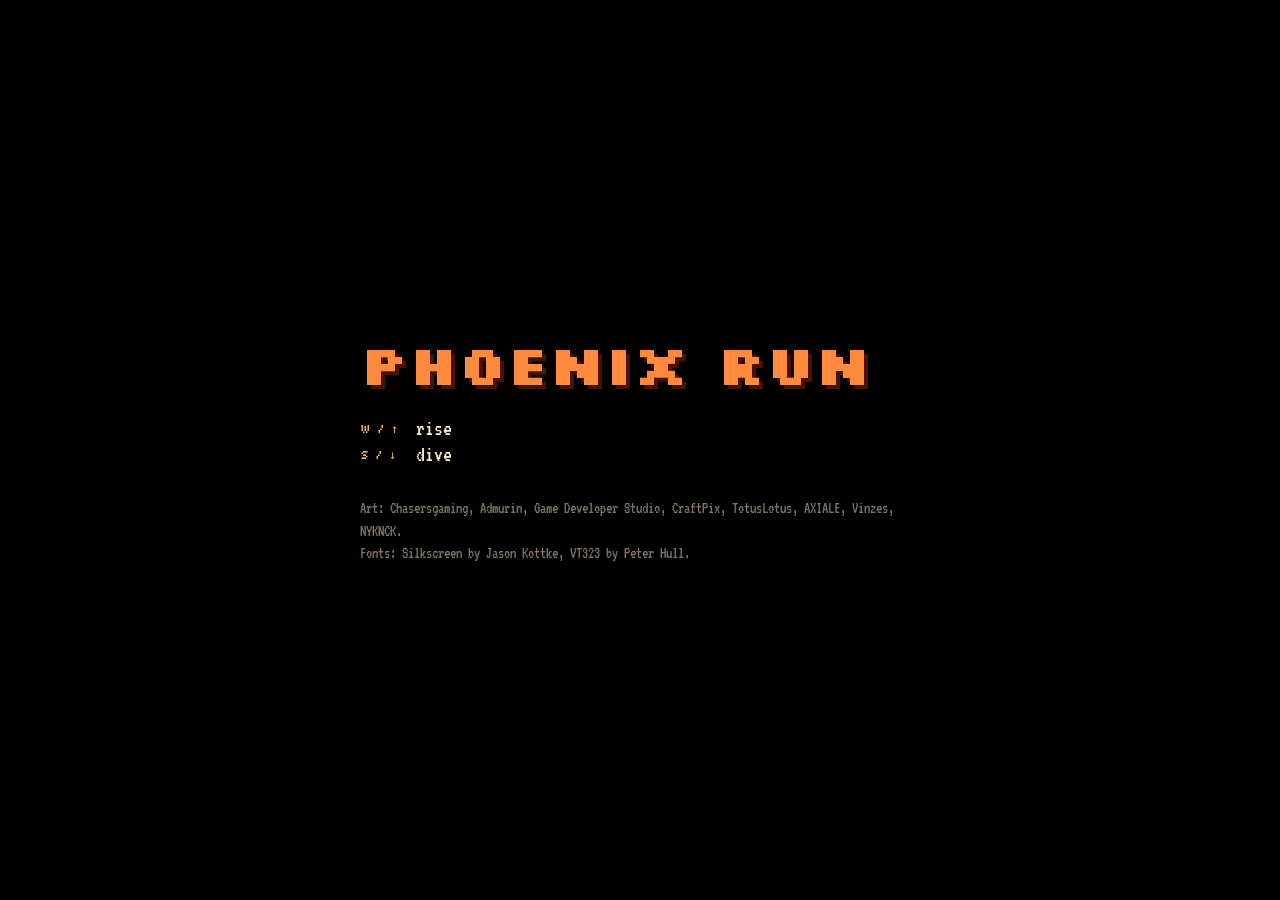
<file: index.html>
<!DOCTYPE html>
<html lang="en">
<head>
<meta charset="utf-8">
<meta name="viewport" content="width=device-width, initial-scale=1, user-scalable=no">
<title>Phoenix Run</title>
<link rel="preconnect" href="https://fonts.googleapis.com">
<link rel="preconnect" href="https://fonts.gstatic.com" crossorigin>
<link rel="stylesheet" href="https://fonts.googleapis.com/css2?family=Silkscreen:wght@400;700&family=VT323&display=swap">
<link rel="stylesheet" href="style.css?v=51">
</head>
<body>
<div id="wrap">
  <canvas id="game" width="1280" height="720"></canvas>

  <div id="hud" hidden>
    <div class="hud-left">
      <div class="stat"><span class="label">SCORE</span><b id="hud-score">0</b></div>
      <div class="stat small"><span class="label">COINS</span><b id="hud-embers">0</b></div>
      <div id="hud-lives"><span class="heart"></span><span class="heart"></span><span class="heart"></span><span class="heart"></span><span class="heart"></span></div>
    </div>
    <div class="hud-center">
      <div id="timer-bar"><div id="timer-fill"></div></div>
      <div id="hud-time">90</div>
    </div>
    <div class="hud-right">
      <div class="stat"><span class="label">REBIRTHS</span><b id="hud-rebirths">0</b></div>
    </div>
  </div>

  <div id="title" class="screen">
    <div class="panel">
      <div class="logo">PHOENIX RUN</div>
      <table class="keys">
        <tr><td>W / ↑</td><td>rise</td></tr>
        <tr><td>S / ↓</td><td>dive</td></tr>
      </table>
      <div class="credit">Art: Chasersgaming, Admurin, Game Developer Studio, CraftPix, TotusLotus, AXIALE, Vinzes, NYKNCK.<br>Fonts: Silkscreen by Jason Kottke, VT323 by Peter Hull.</div>
    </div>
  </div>

  <div id="results" class="screen" hidden>
    <div class="panel">
      <div id="res-heading" class="logo small">TIME'S UP</div>
      <div class="final"><span id="res-score">0</span><span id="res-best" class="best"></span></div>
      <table class="stats">
        <tr><td>Coins</td><td id="res-embers">0</td></tr>
        <tr><td>Best streak</td><td id="res-streak">0</td></tr>
      </table>
      <button id="again-btn" class="go">PLAY AGAIN</button>
    </div>
  </div>

  <div id="paused" class="screen" hidden>
    <div class="logo small">PAUSED</div>
    <div class="muted">Press P to resume</div>
  </div>
</div>
<script src="game.js?v=51"></script>
</body>
</html>
</file>
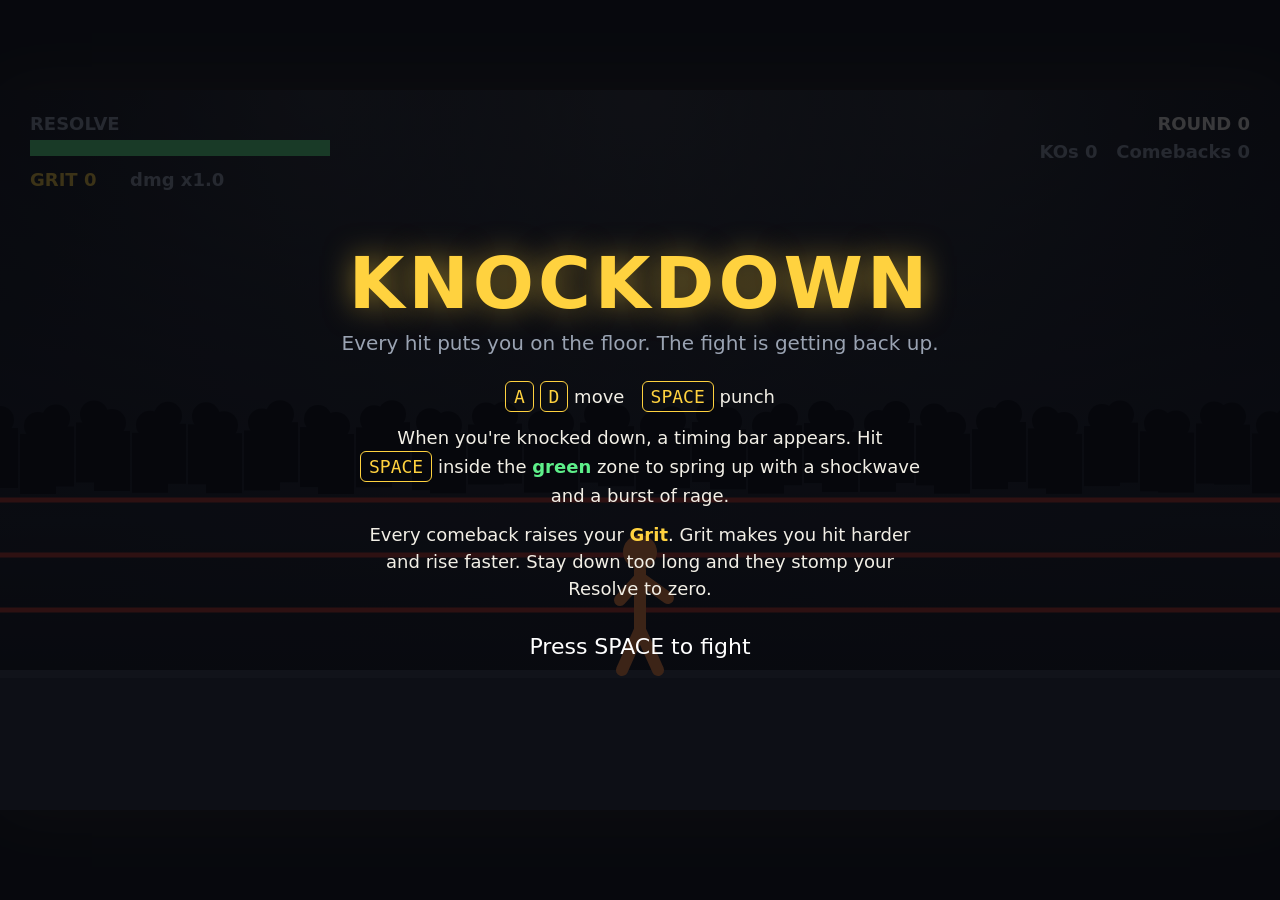
<file: knockdown.html>
<!DOCTYPE html>
<html lang="en">
<head>
<meta charset="utf-8">
<meta name="viewport" content="width=device-width, initial-scale=1">
<title>Knockdown</title>
<style>
  html, body { margin: 0; height: 100%; background: #0d0f14; color: #f2efe6; font-family: system-ui, -apple-system, Segoe UI, sans-serif; overflow: hidden; }
  #wrap { position: relative; width: 100vw; height: 100vh; display: flex; align-items: center; justify-content: center; }
  canvas { background: #0d0f14; max-width: 100%; max-height: 100%; aspect-ratio: 16 / 9; box-shadow: 0 0 60px rgba(255,200,60,0.15); }
  #overlay { position: absolute; inset: 0; display: flex; flex-direction: column; align-items: center; justify-content: center; text-align: center; background: rgba(6,7,12,0.78); }
  #overlay h1 { font-size: 72px; margin: 0 0 6px; color: #ffd23f; letter-spacing: 4px; text-shadow: 0 0 30px rgba(255,210,63,0.5); }
  #overlay h2 { font-size: 20px; margin: 0 0 20px; color: #9aa3b2; font-weight: 500; }
  #overlay p { max-width: 560px; line-height: 1.5; font-size: 18px; margin: 6px 0; }
  .key { display: inline-block; border: 1px solid #ffd23f; border-radius: 6px; padding: 1px 8px; font-family: ui-monospace, monospace; color: #ffd23f; }
  .go { margin-top: 26px; font-size: 22px; color: #fff; animation: pulse 1.2s infinite; }
  @keyframes pulse { 50% { opacity: 0.45; } }
  #stats { margin: 10px 0 0; font-size: 18px; color: #ffd23f; }
  [hidden] { display: none !important; }
</style>
</head>
<body>
<div id="wrap">
  <canvas id="game" width="1280" height="720"></canvas>
  <div id="overlay">
    <h1>KNOCKDOWN</h1>
    <h2>Every hit puts you on the floor. The fight is getting back up.</h2>
    <p><span class="key">A</span> <span class="key">D</span> move &nbsp; <span class="key">SPACE</span> punch</p>
    <p>When you're knocked down, a timing bar appears. Hit <span class="key">SPACE</span> inside the <b style="color:#5ef08a">green</b> zone to spring up with a shockwave and a burst of rage.</p>
    <p>Every comeback raises your <b style="color:#ffd23f">Grit</b>. Grit makes you hit harder and rise faster. Stay down too long and they stomp your Resolve to zero.</p>
    <div id="stats" hidden></div>
    <div class="go">Press SPACE to fight</div>
  </div>
</div>

<script>
(() => {
  const canvas = document.getElementById('game');
  const ctx = canvas.getContext('2d');
  const W = canvas.width, H = canvas.height;
  const FLOOR = 580;
  const overlay = document.getElementById('overlay');
  const statsEl = document.getElementById('stats');

  const keys = {};
  let spacePressed = false;
  addEventListener('keydown', e => {
    if (e.code === 'Space') { e.preventDefault(); if (!keys.Space) spacePressed = true; }
    keys[e.code] = true;
    if (!S.running && (e.code === 'Space' || e.code === 'KeyR')) start();
  });
  addEventListener('keyup', e => keys[e.code] = false);

  let S = { running: false };
  window.__kd = () => S; // debug hook
  function start() {
    S = {
      running: true, t: 0, wave: 0, waveTimer: 0.5, banner: 0, bannerText: '',
      kills: 0, comebacks: 0, grit: 0, maxGrit: 0,
      p: { x: W / 2, dir: 1, state: 'idle', st: 0, resolve: 100, rage: 0, inv: 0, atkCd: 0, hitFx: 0,
           getup: { pos: 0, vel: 1.6, zone: 0.2, zoneAt: 0.62, stomp: 0 } },
      enemies: [], particles: [], shake: 0, slow: 0, flash: 0, msgs: [],
    };
    overlay.hidden = true;
  }

  // ---------- helpers ----------
  const P = () => S.p;
  const dmgMult = () => 1 + S.grit * 0.2;
  const spd = () => 320 * (1 + S.grit * 0.03);
  function msg(text, x, y, color = '#fff', size = 28) { S.msgs.push({ text, x, y, color, size, life: 1, vy: -60 }); }
  function burst(x, y, n, speed, colors, life = 0.7) {
    for (let i = 0; i < n; i++) {
      const a = Math.random() * Math.PI * 2, v = Math.random() * speed;
      S.particles.push({ x, y, vx: Math.cos(a) * v, vy: Math.sin(a) * v - 80, life, max: life, r: 3 + Math.random() * 4, c: colors[Math.floor(Math.random() * colors.length)] });
    }
  }
  const GOLD = ['#ffd23f', '#ffb000', '#fff2a8'], RED = ['#ff4d4d', '#ff8080', '#c0392b'], DUST = ['#7b7f8a', '#a8adb8', '#5a5e68'];

  // ---------- waves ----------
  function spawnWave() {
    S.wave++;
    S.bannerText = 'ROUND ' + S.wave; S.banner = 1.6;
    const n = 2 + Math.floor(S.wave * 1.2);
    for (let i = 0; i < n; i++) {
      const side = Math.random() < 0.5 ? -1 : 1;
      const heavy = S.wave >= 3 && Math.random() < 0.25;
      S.enemies.push({
        x: W / 2 + side * (520 + Math.random() * 300 + i * 40), dir: -side,
        hp: (heavy ? 5 : 2) + Math.floor(S.wave / 2), maxHp: 0, heavy,
        state: 'walk', st: 0, stun: 0, kb: 0, speed: (heavy ? 95 : 130) + S.wave * 8 + Math.random() * 30,
        windup: heavy ? 0.75 : 0.5, hitFx: 0,
      });
      const e = S.enemies[S.enemies.length - 1]; e.maxHp = e.hp;
    }
  }

  // ---------- update ----------
  function update(dt) {
    const p = P();
    S.t += dt;
    if (S.slow > 0) { S.slow -= dt; dt *= 0.35; }
    S.shake = Math.max(0, S.shake - dt * 40);
    S.flash = Math.max(0, S.flash - dt * 2.5);
    S.banner = Math.max(0, S.banner - dt);

    if (S.enemies.length === 0) { S.waveTimer -= dt; if (S.waveTimer <= 0) { spawnWave(); S.waveTimer = 1.8; } }

    p.atkCd = Math.max(0, p.atkCd - dt);
    p.rage = Math.max(0, p.rage - dt);
    p.inv = Math.max(0, p.inv - dt);
    p.hitFx = Math.max(0, p.hitFx - dt);
    p.st += dt;

    if (p.state === 'idle' || p.state === 'attack') {
      p.resolve = Math.min(100, p.resolve + 5 * dt);
      const left = keys.KeyA || keys.ArrowLeft, right = keys.KeyD || keys.ArrowRight;
      if (p.state === 'idle') {
        if (left) { p.x -= spd() * dt; p.dir = -1; }
        if (right) { p.x += spd() * dt; p.dir = 1; }
      }
      p.x = Math.max(50, Math.min(W - 50, p.x));
      if (spacePressed && p.atkCd <= 0 && p.state === 'idle') {
        p.state = 'attack'; p.st = 0; p.atkCd = p.rage > 0 ? 0.22 : 0.38;
      }
      if (p.state === 'attack') {
        if (p.st > 0.05 && p.st < 0.14 && !p.hitDone) {
          p.hitDone = true;
          const reach = 95 + S.grit * 4;
          let hitAny = false;
          for (const e of S.enemies) {
            const dx = e.x - p.x;
            if (Math.sign(dx) === p.dir && Math.abs(dx) < reach) {
              const d = (p.rage > 0 ? 3 : 1) * dmgMult();
              e.hp -= d; e.kb = p.dir * (p.rage > 0 ? 700 : 420); e.stun = Math.max(e.stun, 0.35); e.state = 'walk'; e.hitFx = 0.2;
              burst(e.x, FLOOR - 90, 10, 220, p.rage > 0 ? GOLD : DUST, 0.45);
              hitAny = true;
            }
          }
          if (hitAny) S.shake = Math.max(S.shake, p.rage > 0 ? 8 : 4);
        }
        if (p.st > 0.22) { p.state = 'idle'; p.hitDone = false; }
      }
    } else if (p.state === 'down') {
      const g = p.getup;
      g.pos += g.vel * dt;
      if (g.pos > 1) { g.pos = 1; g.vel = -Math.abs(g.vel); }
      if (g.pos < 0) { g.pos = 0; g.vel = Math.abs(g.vel); }
      if (spacePressed) {
        const inZone = g.pos >= g.zoneAt - g.zone / 2 && g.pos <= g.zoneAt + g.zone / 2;
        comeback(inZone);
      }
      // stomps drain resolve
      g.stomp -= dt;
      if (g.stomp <= 0) {
        g.stomp = 0.9;
        const near = Math.min(2, S.enemies.filter(e => Math.abs(e.x - p.x) < 110).length);
        if (near) {
          p.resolve -= 6 * near;
          S.shake = Math.max(S.shake, 5); p.hitFx = 0.2;
          burst(p.x, FLOOR - 10, 8, 150, DUST, 0.4);
          msg('-' + 6 * near, p.x, FLOOR - 80, '#ff6b6b', 24);
          if (p.resolve <= 0) return gameOver();
        }
      }
    } else if (p.state === 'rising') {
      if (p.st > p.riseTime) { p.state = 'idle'; p.st = 0; }
    }

    // enemies
    for (const e of S.enemies) {
      e.st += dt; e.hitFx = Math.max(0, e.hitFx - dt);
      if (e.kb) { e.x += e.kb * dt; e.kb *= Math.pow(0.02, dt); if (Math.abs(e.kb) < 10) e.kb = 0; }
      e.x = Math.max(40, Math.min(W - 40, e.x));
      if (e.stun > 0) { e.stun -= dt; continue; }
      const dx = p.x - e.x, dist = Math.abs(dx);
      e.dir = Math.sign(dx) || 1;
      if (e.state === 'walk') {
        if (p.state === 'down') {
          // crowd the downed player to stomp
          if (dist > 70) e.x += e.dir * e.speed * dt;
        } else if (dist > 80) e.x += e.dir * e.speed * dt;
        else { e.state = 'windup'; e.st = 0; }
      } else if (e.state === 'windup') {
        if (e.st > e.windup) {
          e.state = 'strike'; e.st = 0;
          if (dist < 105 && (p.state === 'idle' || p.state === 'attack') && p.inv <= 0) knockdown(e);
        }
      } else if (e.state === 'strike') {
        if (e.st > 0.35) { e.state = 'walk'; e.st = 0; }
      }
      // spacing between enemies
      for (const o of S.enemies) if (o !== e && Math.abs(o.x - e.x) < 46) e.x -= Math.sign(o.x - e.x || 1) * 60 * dt;
    }
    for (let i = S.enemies.length - 1; i >= 0; i--) {
      const e = S.enemies[i];
      if (e.hp <= 0) {
        S.enemies.splice(i, 1); S.kills++;
        burst(e.x, FLOOR - 80, 24, 320, e.heavy ? RED : DUST, 0.8);
        msg('KO', e.x, FLOOR - 160, '#ffd23f', 30);
      }
    }

    for (const q of S.particles) { q.life -= dt; q.x += q.vx * dt; q.y += q.vy * dt; q.vy += 500 * dt; if (q.y > FLOOR) { q.y = FLOOR; q.vy *= -0.4; } }
    S.particles = S.particles.filter(q => q.life > 0);
    for (const m of S.msgs) { m.life -= dt; m.y += m.vy * dt; }
    S.msgs = S.msgs.filter(m => m.life > 0);
    spacePressed = false;
  }

  function knockdown(e) {
    const p = P();
    p.state = 'down'; p.st = 0; p.hitDone = false;
    p.dir = -e.dir;
    S.shake = 16; S.slow = 0.25; S.flash = 1; p.hitFx = 0.4;
    burst(p.x, FLOOR - 70, 26, 300, RED, 0.7);
    msg('KNOCKED DOWN', p.x, FLOOR - 200, '#ff4d4d', 36);
    const g = p.getup;
    g.pos = 0; g.vel = 1.4 + S.comebacks * 0.18;          // marker speeds up each time
    g.zone = Math.max(0.1, 0.22 - S.comebacks * 0.01 + S.grit * 0.004);
    g.zoneAt = 0.4 + Math.random() * 0.45;
    g.stomp = 1.3;
  }

  function comeback(perfect) {
    const p = P();
    S.comebacks++;
    S.grit += perfect ? 1 : 0.5;
    S.maxGrit = Math.max(S.maxGrit, S.grit);
    p.state = 'rising'; p.st = 0;
    p.riseTime = Math.max(0.12, (perfect ? 0.25 : 0.7) - S.grit * 0.02);
    p.inv = perfect ? 1.4 : 0.6;
    if (perfect) {
      p.rage = 3.5; S.shake = 14; S.flash = 0.9; S.slow = 0.2;
      burst(p.x, FLOOR - 60, 60, 520, GOLD, 0.9);
      msg('PERFECT RISE', p.x, FLOOR - 230, '#5ef08a', 40);
      for (const e of S.enemies) {
        const d = e.x - p.x;
        if (Math.abs(d) < 260) { e.kb = Math.sign(d || 1) * (650 - Math.abs(d)); e.stun = 1.2; e.hp -= 1 * dmgMult() * 0.5; e.state = 'walk'; e.hitFx = 0.3; }
      }
    } else {
      burst(p.x, FLOOR - 40, 14, 200, DUST, 0.5);
      msg('BACK UP', p.x, FLOOR - 200, '#ffd23f', 30);
    }
    msg('GRIT +' + (perfect ? 1 : 0.5), p.x, FLOOR - 270, '#ffd23f', 22);
  }

  function gameOver() {
    S.running = false;
    overlay.querySelector('h1').textContent = 'DOWN FOR THE COUNT';
    overlay.querySelector('h2').textContent = 'You stayed down. Press SPACE to fight again.';
    statsEl.hidden = false;
    statsEl.innerHTML = `Round ${S.wave} · ${S.kills} KOs · ${S.comebacks} comebacks · Grit ${S.maxGrit}`;
    overlay.hidden = false;
  }

  // ---------- draw ----------
  function fighter(x, dir, color, pose, opts = {}) {
    const { hit = 0, flash = false, scale = 1 } = opts;
    ctx.save(); ctx.translate(x, FLOOR); ctx.scale(dir * scale, scale);
    if (flash) ctx.filter = 'brightness(1.8)';
    const body = hit > 0 && Math.floor(hit * 30) % 2 === 0 ? '#ffffff' : color;
    ctx.lineCap = 'round'; ctx.lineWidth = 12; ctx.strokeStyle = body; ctx.fillStyle = body;
    if (pose === 'down') {
      ctx.lineWidth = 14;
      ctx.beginPath(); ctx.moveTo(-50, -12); ctx.lineTo(20, -12); ctx.stroke();           // torso
      ctx.beginPath(); ctx.arc(38, -14, 16, 0, 6.28); ctx.fill();                          // head
      ctx.beginPath(); ctx.moveTo(-50, -12); ctx.lineTo(-80, -6); ctx.stroke();            // legs
      ctx.beginPath(); ctx.moveTo(-50, -12); ctx.lineTo(-78, -22); ctx.stroke();
      ctx.beginPath(); ctx.moveTo(0, -12); ctx.lineTo(10, -34); ctx.stroke();              // arm
      ctx.restore(); return;
    }
    const crouch = pose === 'rising' ? 20 : 0;
    const legSpread = pose === 'windup' ? 26 : 18;
    ctx.beginPath(); ctx.moveTo(0, -70 + crouch); ctx.lineTo(0, -40 + crouch); ctx.stroke();                 // torso short, hips
    ctx.beginPath(); ctx.moveTo(0, -40 + crouch); ctx.lineTo(-legSpread, 0); ctx.stroke();                   // legs
    ctx.beginPath(); ctx.moveTo(0, -40 + crouch); ctx.lineTo(legSpread, 0); ctx.stroke();
    ctx.beginPath(); ctx.moveTo(0, -100 + crouch); ctx.lineTo(0, -70 + crouch); ctx.stroke();                // chest
    ctx.beginPath(); ctx.arc(0, -118 + crouch, 17, 0, 6.28); ctx.fill();                                     // head
    // arms
    if (pose === 'attack') {
      ctx.beginPath(); ctx.moveTo(0, -92); ctx.lineTo(70, -96); ctx.stroke();
      ctx.beginPath(); ctx.moveTo(0, -92); ctx.lineTo(-18, -70); ctx.stroke();
      ctx.beginPath(); ctx.arc(76, -96, 10, 0, 6.28); ctx.fill();
    } else if (pose === 'windup') {
      ctx.beginPath(); ctx.moveTo(0, -92); ctx.lineTo(-40, -110); ctx.stroke();
      ctx.beginPath(); ctx.moveTo(0, -92); ctx.lineTo(28, -80); ctx.stroke();
    } else if (pose === 'strike') {
      ctx.beginPath(); ctx.moveTo(0, -92); ctx.lineTo(78, -88); ctx.stroke();
      ctx.beginPath(); ctx.moveTo(0, -92); ctx.lineTo(-14, -66); ctx.stroke();
    } else {
      ctx.beginPath(); ctx.moveTo(0, -92 + crouch); ctx.lineTo(28, -72 + crouch); ctx.stroke();
      ctx.beginPath(); ctx.moveTo(0, -92 + crouch); ctx.lineTo(-20, -70 + crouch); ctx.stroke();
    }
    ctx.restore();
  }

  function draw() {
    const p = P();
    ctx.save();
    if (S.shake > 0) ctx.translate((Math.random() - 0.5) * S.shake, (Math.random() - 0.5) * S.shake);

    // backdrop: ring lights + crowd silhouette
    const bg = ctx.createLinearGradient(0, 0, 0, H);
    bg.addColorStop(0, '#0d0f14'); bg.addColorStop(0.6, '#1a1d26'); bg.addColorStop(1, '#0d0f14');
    ctx.fillStyle = bg; ctx.fillRect(-30, -30, W + 60, H + 60);
    for (let i = 0; i < 3; i++) {
      const lx = W * (0.25 + i * 0.25);
      const g = ctx.createRadialGradient(lx, 0, 10, lx, 0, 700);
      g.addColorStop(0, p.rage > 0 ? 'rgba(255,210,63,0.22)' : 'rgba(255,255,255,0.10)'); g.addColorStop(1, 'rgba(0,0,0,0)');
      ctx.fillStyle = g; ctx.fillRect(-30, -30, W + 60, H + 60);
    }
    ctx.fillStyle = '#090a0e';
    for (let i = 0; i < 48; i++) { const cx = i * 28 + ((i % 2) * 10), cy = 330 + Math.sin(i * 1.7 + S.t * 3) * 6; ctx.beginPath(); ctx.arc(cx, cy, 14, 0, 6.28); ctx.fill(); ctx.fillRect(cx - 18, cy + 8, 36, 60); }
    // ring floor and ropes
    ctx.fillStyle = '#2b2f3a'; ctx.fillRect(-30, FLOOR, W + 60, H - FLOOR + 30);
    ctx.fillStyle = '#3a3f4d'; ctx.fillRect(-30, FLOOR, W + 60, 8);
    ctx.strokeStyle = '#c0392b'; ctx.lineWidth = 5;
    for (let r = 0; r < 3; r++) { const y = FLOOR - 60 - r * 55; ctx.beginPath(); ctx.moveTo(-30, y); ctx.lineTo(W + 30, y); ctx.stroke(); }

    // particles
    for (const q of S.particles) { ctx.globalAlpha = q.life / q.max; ctx.fillStyle = q.c; ctx.beginPath(); ctx.arc(q.x, q.y, q.r, 0, 6.28); ctx.fill(); }
    ctx.globalAlpha = 1;

    // enemies
    for (const e of S.enemies) {
      const col = e.heavy ? '#8e44ad' : '#5d6d7e';
      fighter(e.x, e.dir, col, e.state === 'windup' ? 'windup' : e.state === 'strike' ? 'strike' : 'idle', { hit: e.hitFx, scale: e.heavy ? 1.25 : 1 });
      if (e.state === 'windup') { ctx.fillStyle = '#ff4d4d'; ctx.font = 'bold 26px system-ui'; ctx.textAlign = 'center'; ctx.fillText('!', e.x, FLOOR - 160 * (e.heavy ? 1.25 : 1)); }
      ctx.fillStyle = '#000'; ctx.fillRect(e.x - 24, FLOOR - 150 * (e.heavy ? 1.25 : 1) - 8, 48, 6);
      ctx.fillStyle = e.heavy ? '#c39bd3' : '#aab7c4'; ctx.fillRect(e.x - 24, FLOOR - 150 * (e.heavy ? 1.25 : 1) - 8, 48 * Math.max(0, e.hp / e.maxHp), 6);
    }

    // player
    const pcol = p.rage > 0 ? '#ffd23f' : '#ff8c42';
    if (p.rage > 0) { const g = ctx.createRadialGradient(p.x, FLOOR - 70, 10, p.x, FLOOR - 70, 160); g.addColorStop(0, 'rgba(255,210,63,0.35)'); g.addColorStop(1, 'rgba(255,210,63,0)'); ctx.fillStyle = g; ctx.fillRect(p.x - 160, FLOOR - 230, 320, 240); }
    const visible = p.inv <= 0 || Math.floor(S.t * 20) % 2 === 0;
    if (visible) fighter(p.x, p.dir, pcol, p.state === 'down' ? 'down' : p.state === 'rising' ? 'rising' : p.state === 'attack' ? 'attack' : 'idle', { hit: p.hitFx });

    // get-up bar
    if (p.state === 'down') {
      const g = p.getup, bw = 420, bh = 26, bx = W / 2 - bw / 2, by = 150;
      ctx.fillStyle = 'rgba(0,0,0,0.6)'; ctx.fillRect(bx - 14, by - 50, bw + 28, bh + 72);
      ctx.fillStyle = '#fff'; ctx.font = 'bold 24px system-ui'; ctx.textAlign = 'center'; ctx.fillText('GET UP!  press SPACE in the green', W / 2, by - 18);
      ctx.fillStyle = '#3a3f4d'; ctx.fillRect(bx, by, bw, bh);
      ctx.fillStyle = '#5ef08a'; ctx.fillRect(bx + (g.zoneAt - g.zone / 2) * bw, by, g.zone * bw, bh);
      ctx.fillStyle = '#fff'; ctx.fillRect(bx + g.pos * bw - 4, by - 6, 8, bh + 12);
    }

    // messages
    for (const m of S.msgs) { ctx.globalAlpha = Math.min(1, m.life * 2); ctx.fillStyle = m.color; ctx.font = `bold ${m.size}px system-ui`; ctx.textAlign = 'center'; ctx.fillText(m.text, m.x, m.y); }
    ctx.globalAlpha = 1;

    // HUD
    ctx.textAlign = 'left'; ctx.font = 'bold 18px system-ui';
    ctx.fillStyle = '#9aa3b2'; ctx.fillText('RESOLVE', 30, 40);
    ctx.fillStyle = '#1f232c'; ctx.fillRect(30, 50, 300, 16);
    ctx.fillStyle = p.resolve > 35 ? '#5ef08a' : '#ff4d4d'; ctx.fillRect(30, 50, 300 * Math.max(0, p.resolve) / 100, 16);
    ctx.fillStyle = '#ffd23f'; ctx.fillText('GRIT ' + S.grit, 30, 96);
    ctx.fillStyle = '#9aa3b2'; ctx.fillText('dmg x' + dmgMult().toFixed(1), 130, 96);
    ctx.textAlign = 'right';
    ctx.fillStyle = '#f2efe6'; ctx.fillText('ROUND ' + S.wave, W - 30, 40);
    ctx.fillStyle = '#9aa3b2'; ctx.fillText('KOs ' + S.kills + '   Comebacks ' + S.comebacks, W - 30, 68);
    if (p.rage > 0) { ctx.fillStyle = '#ffd23f'; ctx.font = 'bold 22px system-ui'; ctx.textAlign = 'center'; ctx.fillText('RAGE ' + p.rage.toFixed(1), W / 2, 50); }

    if (S.banner > 0) { ctx.globalAlpha = Math.min(1, S.banner); ctx.fillStyle = '#ffd23f'; ctx.font = 'bold 72px system-ui'; ctx.textAlign = 'center'; ctx.fillText(S.bannerText, W / 2, 300); ctx.globalAlpha = 1; }
    if (S.flash > 0) { ctx.fillStyle = `rgba(255,255,255,${S.flash * 0.25})`; ctx.fillRect(-30, -30, W + 60, H + 60); }
    ctx.restore();
  }

  let last = performance.now();
  function frame(now) {
    const dt = Math.min(0.033, (now - last) / 1000); last = now;
    if (S.running) { update(dt); draw(); }
    requestAnimationFrame(frame);
  }
  start(); S.running = false; draw(); overlay.hidden = false;
  requestAnimationFrame(frame);
})();
</script>
</body>
</html>
</file>
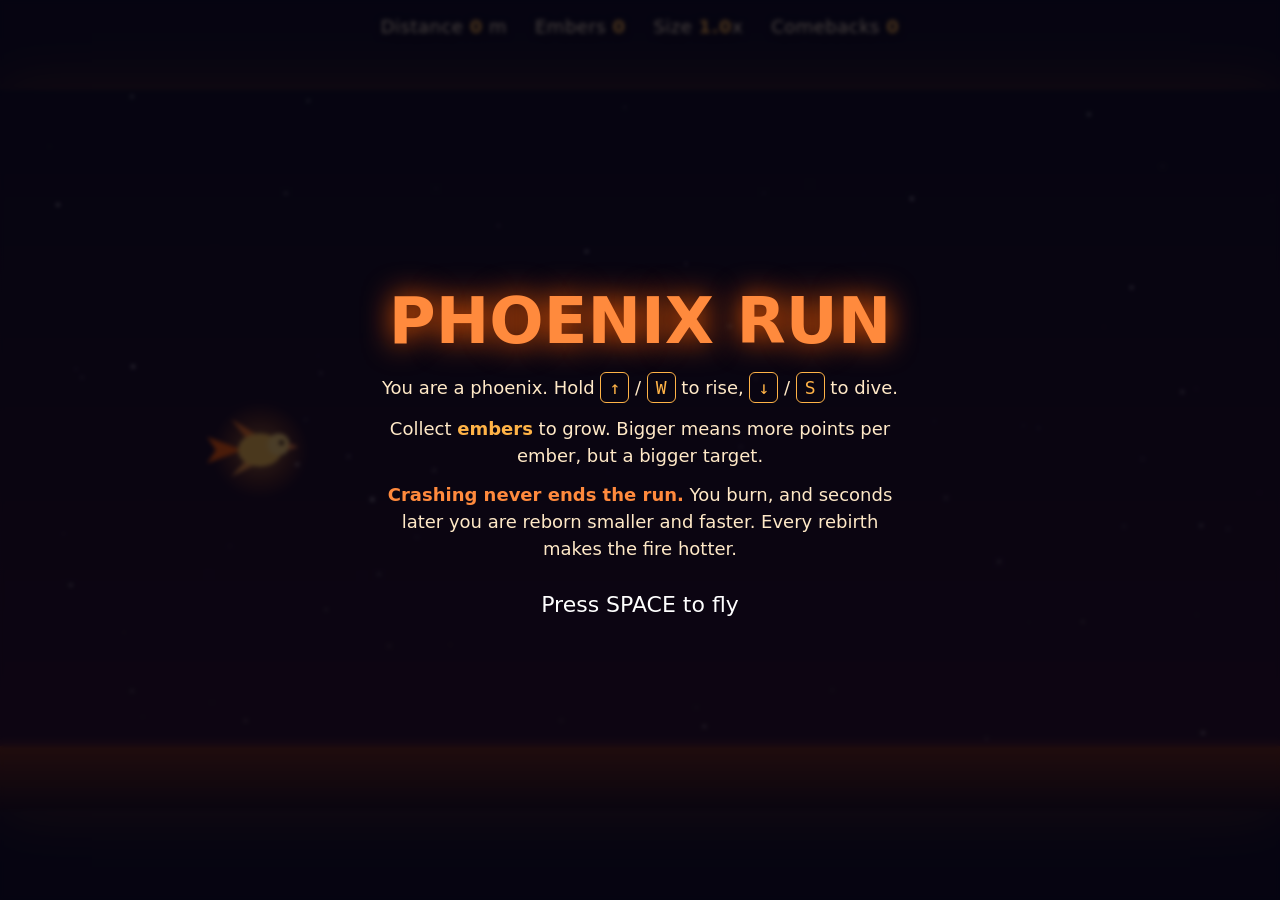
<file: prototypes/phoenix-run-v0.html>
<!DOCTYPE html>
<html lang="en">
<head>
<meta charset="utf-8">
<meta name="viewport" content="width=device-width, initial-scale=1">
<title>Phoenix Run</title>
<style>
  html, body { margin: 0; height: 100%; background: #0b0a1a; color: #ffe9c7; font-family: system-ui, -apple-system, Segoe UI, sans-serif; overflow: hidden; }
  #wrap { position: relative; width: 100vw; height: 100vh; display: flex; align-items: center; justify-content: center; }
  canvas { background: #0b0a1a; max-width: 100%; max-height: 100%; aspect-ratio: 16 / 9; box-shadow: 0 0 60px rgba(255,120,40,0.25); }
  #hud { position: absolute; top: 16px; left: 50%; transform: translateX(-50%); display: flex; gap: 28px; font-size: 18px; letter-spacing: 0.5px; pointer-events: none; text-shadow: 0 2px 8px #000; }
  #hud b { color: #ffb347; }
  #overlay { position: absolute; inset: 0; display: flex; flex-direction: column; align-items: center; justify-content: center; text-align: center; background: rgba(5,4,14,0.72); backdrop-filter: blur(2px); }
  #overlay h1 { font-size: 64px; margin: 0 0 8px; color: #ff8a3d; text-shadow: 0 0 30px #ff5e00; }
  #overlay p { max-width: 520px; line-height: 1.5; font-size: 18px; margin: 6px 0; }
  #overlay .key { display: inline-block; border: 1px solid #ffb347; border-radius: 6px; padding: 1px 8px; font-family: ui-monospace, monospace; color: #ffb347; }
  #overlay .go { margin-top: 24px; font-size: 22px; color: #fff; animation: pulse 1.2s infinite; }
  @keyframes pulse { 50% { opacity: 0.45; } }
  [hidden] { display: none !important; }
</style>
</head>
<body>
<div id="wrap">
  <canvas id="game" width="1280" height="720"></canvas>
  <div id="hud">
    <span>Distance <b id="dist">0</b> m</span>
    <span>Embers <b id="emb">0</b></span>
    <span>Size <b id="size">1.0</b>x</span>
    <span>Comebacks <b id="cb">0</b></span>
  </div>
  <div id="overlay">
    <h1>PHOENIX RUN</h1>
    <p>You are a phoenix. Hold <span class="key">↑</span> / <span class="key">W</span> to rise, <span class="key">↓</span> / <span class="key">S</span> to dive.</p>
    <p>Collect <b style="color:#ffb347">embers</b> to grow. Bigger means more points per ember, but a bigger target.</p>
    <p><b style="color:#ff8a3d">Crashing never ends the run.</b> You burn, and seconds later you are reborn smaller and faster. Every rebirth makes the fire hotter.</p>
    <div class="go">Press SPACE to fly</div>
  </div>
</div>

<script>
(() => {
  const canvas = document.getElementById('game');
  const ctx = canvas.getContext('2d');
  const W = canvas.width, H = canvas.height;
  const GROUND = H - 70;

  const hud = {
    dist: document.getElementById('dist'),
    emb: document.getElementById('emb'),
    size: document.getElementById('size'),
    cb: document.getElementById('cb'),
  };
  const overlay = document.getElementById('overlay');

  const keys = {};
  addEventListener('keydown', e => {
    keys[e.code] = true;
    if (e.code === 'Space') { e.preventDefault(); if (!state.running) start(); }
    if (e.code === 'KeyR') start();
  });
  addEventListener('keyup', e => keys[e.code] = false);

  let state;
  function start() {
    state = {
      running: true,
      t: 0,
      dist: 0,
      embers: 0,
      comebacks: 0,
      speed: 380,          // world scroll px/s
      bird: { x: 260, y: H / 2, vy: 0, size: 1.0, alive: true, deadTimer: 0, trail: [] },
      obstacles: [],
      pickups: [],
      particles: [],
      stars: Array.from({ length: 90 }, () => ({ x: Math.random() * W, y: Math.random() * GROUND, r: Math.random() * 1.6 + 0.3, s: Math.random() * 20 + 10 })),
      spawnTimer: 0,
      emberTimer: 0,
      shake: 0,
      flash: 0,
    };
    overlay.hidden = true;
  }

  // ---------- spawning ----------
  function spawnObstacle() {
    const kind = Math.random();
    if (kind < 0.45) {
      // stalagmite from ground
      const h = 120 + Math.random() * 260;
      state.obstacles.push({ x: W + 60, y: GROUND - h, w: 70 + Math.random() * 40, h, type: 'rock' });
    } else if (kind < 0.8) {
      // stalactite from ceiling
      const h = 120 + Math.random() * 260;
      state.obstacles.push({ x: W + 60, y: 0, w: 70 + Math.random() * 40, h, type: 'rock' });
    } else {
      // floating boulder mid air
      const s = 70 + Math.random() * 60;
      state.obstacles.push({ x: W + 60, y: 120 + Math.random() * (GROUND - 240 - s), w: s, h: s, type: 'boulder' });
    }
  }
  function spawnEmber() {
    state.pickups.push({ x: W + 40, y: 80 + Math.random() * (GROUND - 160), r: 11, phase: Math.random() * 6.28 });
  }

  // ---------- particles ----------
  function burst(x, y, n, speed, colorFn, life = 0.9) {
    for (let i = 0; i < n; i++) {
      const a = Math.random() * Math.PI * 2, v = Math.random() * speed;
      state.particles.push({ x, y, vx: Math.cos(a) * v, vy: Math.sin(a) * v - 60, life, max: life, r: 3 + Math.random() * 5, c: colorFn() });
    }
  }
  const fire = () => `hsl(${15 + Math.random() * 35}, 100%, ${50 + Math.random() * 25}%)`;
  const ash = () => `hsl(30, 10%, ${25 + Math.random() * 30}%)`;

  // ---------- update ----------
  function update(dt) {
    const s = state, b = s.bird;
    s.t += dt;
    s.speed += dt * 6;              // gentle ramp
    s.dist += (s.speed * dt) / 10;

    // stars drift
    for (const st of s.stars) { st.x -= st.s * dt; if (st.x < 0) { st.x = W; st.y = Math.random() * GROUND; } }

    // spawn
    s.spawnTimer -= dt;
    if (s.spawnTimer <= 0) { spawnObstacle(); s.spawnTimer = Math.max(0.55, 1.5 - s.speed / 900) + Math.random() * 0.5; }
    s.emberTimer -= dt;
    if (s.emberTimer <= 0) { spawnEmber(); s.emberTimer = 0.45 + Math.random() * 0.6; }

    // move world
    for (const o of s.obstacles) o.x -= s.speed * dt;
    for (const p of s.pickups) p.x -= s.speed * dt;
    s.obstacles = s.obstacles.filter(o => o.x + o.w > -20);
    s.pickups = s.pickups.filter(p => p.x > -30);

    // bird
    const radius = 22 * b.size;
    if (b.alive) {
      const up = keys.ArrowUp || keys.KeyW, down = keys.ArrowDown || keys.KeyS;
      const agility = 1 + (1 - b.size) * 0.8;        // smaller = snappier
      const thrust = 1500 * agility;
      if (up) b.vy -= thrust * dt;
      if (down) b.vy += thrust * dt;
      b.vy += 700 * dt;                              // gravity
      b.vy *= Math.pow(0.9, dt * 10);                // air drag
      b.vy = Math.max(-520 * agility, Math.min(520 * agility, b.vy));
      b.y += b.vy * dt;
      if (b.y < radius) { b.y = radius; b.vy = Math.abs(b.vy) * 0.3; }
      if (b.y > GROUND - radius) { b.y = GROUND - radius; b.vy = -Math.abs(b.vy) * 0.3; }

      b.trail.unshift({ x: b.x, y: b.y, r: radius });
      if (b.trail.length > 14) b.trail.pop();
      if (Math.random() < 0.6) state.particles.push({ x: b.x - radius, y: b.y + (Math.random() - 0.5) * radius, vx: -s.speed * 0.5, vy: (Math.random() - 0.5) * 80 - 40, life: 0.5, max: 0.5, r: 2 + Math.random() * 4 * b.size, c: fire() });

      // pickups
      for (let i = s.pickups.length - 1; i >= 0; i--) {
        const p = s.pickups[i];
        if (Math.hypot(p.x - b.x, p.y - b.y) < radius + p.r) {
          s.pickups.splice(i, 1);
          const gain = Math.round(10 * b.size);
          s.embers += gain;
          b.size = Math.min(2.6, b.size + 0.07);
          burst(p.x, p.y, 10, 160, fire, 0.5);
        }
      }

      // crash
      const hb = radius * 0.78;
      for (const o of s.obstacles) {
        const cx = Math.max(o.x, Math.min(b.x, o.x + o.w)), cy = Math.max(o.y, Math.min(b.y, o.y + o.h));
        if (Math.hypot(cx - b.x, cy - b.y) < hb) { crash(); break; }
      }
    } else {
      b.deadTimer -= dt;
      b.y += 90 * dt;
      if (b.deadTimer <= 0) rebirth();
    }

    // particles
    for (const p of s.particles) { p.life -= dt; p.x += p.vx * dt; p.y += p.vy * dt; p.vy += 120 * dt; }
    s.particles = s.particles.filter(p => p.life > 0);
    s.shake = Math.max(0, s.shake - dt * 30);
    s.flash = Math.max(0, s.flash - dt * 2);

    hud.dist.textContent = Math.floor(s.dist);
    hud.emb.textContent = s.embers;
    hud.size.textContent = b.size.toFixed(1);
    hud.cb.textContent = s.comebacks;
  }

  function crash() {
    const b = state.bird;
    b.alive = false;
    b.deadTimer = 1.6;
    state.shake = 18;
    state.flash = 1;
    burst(b.x, b.y, 70 * b.size, 420, fire, 1.1);
    burst(b.x, b.y, 30, 200, ash, 1.6);
    b.trail = [];
  }
  function rebirth() {
    const b = state.bird, s = state;
    s.comebacks++;
    b.alive = true;
    b.size = 0.55;                      // small again
    b.y = H / 2; b.vy = 0;
    s.speed += 60;                      // faster every rebirth
    s.flash = 0.8;
    // clear anything right in front of the reborn bird so the respawn is fair
    s.obstacles = s.obstacles.filter(o => o.x > b.x + 220 || o.x + o.w < b.x - 80);
    burst(b.x, b.y, 90, 320, fire, 1.0);
  }

  // ---------- draw ----------
  function drawBird(b) {
    const r = 22 * b.size;
    // trail
    for (let i = b.trail.length - 1; i >= 0; i--) {
      const t = b.trail[i], a = (1 - i / b.trail.length) * 0.35;
      ctx.fillStyle = `rgba(255,${120 + i * 6},40,${a})`;
      ctx.beginPath(); ctx.arc(t.x - i * 6, t.y, t.r * (1 - i / b.trail.length) * 0.9, 0, 6.28); ctx.fill();
    }
    ctx.save();
    ctx.translate(b.x, b.y);
    ctx.rotate(Math.max(-0.5, Math.min(0.5, b.vy / 900)));
    // glow
    const g = ctx.createRadialGradient(0, 0, r * 0.3, 0, 0, r * 2.2);
    g.addColorStop(0, 'rgba(255,170,60,0.55)'); g.addColorStop(1, 'rgba(255,90,0,0)');
    ctx.fillStyle = g; ctx.beginPath(); ctx.arc(0, 0, r * 2.2, 0, 6.28); ctx.fill();
    // wings (flap)
    const flap = Math.sin(state.t * 18) * 0.6;
    ctx.fillStyle = '#ff7a1f';
    ctx.beginPath(); ctx.moveTo(-r * 0.2, 0); ctx.lineTo(-r * 1.3, -r * (1.4 + flap)); ctx.lineTo(r * 0.5, -r * 0.3); ctx.closePath(); ctx.fill();
    ctx.fillStyle = '#ff9f3d';
    ctx.beginPath(); ctx.moveTo(-r * 0.2, 0); ctx.lineTo(-r * 1.3, r * (1.2 - flap)); ctx.lineTo(r * 0.5, r * 0.3); ctx.closePath(); ctx.fill();
    // tail
    ctx.fillStyle = '#ff5e00';
    ctx.beginPath(); ctx.moveTo(-r * 0.8, 0); ctx.lineTo(-r * 2.4, -r * 0.6); ctx.lineTo(-r * 2.0, 0); ctx.lineTo(-r * 2.4, r * 0.6); ctx.closePath(); ctx.fill();
    // body
    ctx.fillStyle = '#ffc247';
    ctx.beginPath(); ctx.ellipse(0, 0, r, r * 0.75, 0, 0, 6.28); ctx.fill();
    // head + beak + eye
    ctx.fillStyle = '#ffd36b'; ctx.beginPath(); ctx.arc(r * 0.85, -r * 0.25, r * 0.5, 0, 6.28); ctx.fill();
    ctx.fillStyle = '#ff8a3d'; ctx.beginPath(); ctx.moveTo(r * 1.3, -r * 0.3); ctx.lineTo(r * 1.75, -r * 0.15); ctx.lineTo(r * 1.3, 0); ctx.closePath(); ctx.fill();
    ctx.fillStyle = '#2a1200'; ctx.beginPath(); ctx.arc(r * 0.98, -r * 0.33, r * 0.11, 0, 6.28); ctx.fill();
    ctx.restore();
  }

  function draw() {
    const s = state;
    ctx.save();
    if (s.shake > 0) ctx.translate((Math.random() - 0.5) * s.shake, (Math.random() - 0.5) * s.shake);

    // sky
    const sky = ctx.createLinearGradient(0, 0, 0, H);
    sky.addColorStop(0, '#0b0a1a'); sky.addColorStop(1, '#2a0f1e');
    ctx.fillStyle = sky; ctx.fillRect(-20, -20, W + 40, H + 40);
    ctx.fillStyle = '#fff';
    for (const st of s.stars) { ctx.globalAlpha = 0.4 + Math.sin(s.t * 2 + st.x) * 0.3; ctx.beginPath(); ctx.arc(st.x, st.y, st.r, 0, 6.28); ctx.fill(); }
    ctx.globalAlpha = 1;

    // ground
    ctx.fillStyle = '#1a0c14'; ctx.fillRect(-20, GROUND, W + 40, H - GROUND + 20);
    ctx.fillStyle = '#3b1420'; ctx.fillRect(-20, GROUND, W + 40, 6);
    const lavaG = ctx.createLinearGradient(0, GROUND + 6, 0, H);
    lavaG.addColorStop(0, 'rgba(255,90,0,0.35)'); lavaG.addColorStop(1, 'rgba(255,90,0,0)');
    ctx.fillStyle = lavaG; ctx.fillRect(-20, GROUND + 6, W + 40, H - GROUND);

    // obstacles
    for (const o of s.obstacles) {
      ctx.fillStyle = '#4a2a35';
      if (o.type === 'boulder') {
        ctx.beginPath(); ctx.ellipse(o.x + o.w / 2, o.y + o.h / 2, o.w / 2, o.h / 2, 0, 0, 6.28); ctx.fill();
        ctx.fillStyle = '#6a3e4d'; ctx.beginPath(); ctx.ellipse(o.x + o.w * 0.38, o.y + o.h * 0.38, o.w * 0.18, o.h * 0.14, 0, 0, 6.28); ctx.fill();
      } else {
        ctx.beginPath();
        if (o.y === 0) { ctx.moveTo(o.x, 0); ctx.lineTo(o.x + o.w, 0); ctx.lineTo(o.x + o.w * 0.5, o.h); }
        else { ctx.moveTo(o.x, GROUND); ctx.lineTo(o.x + o.w, GROUND); ctx.lineTo(o.x + o.w * 0.5, o.y); }
        ctx.closePath(); ctx.fill();
        ctx.strokeStyle = '#7a4a5c'; ctx.lineWidth = 3; ctx.stroke();
      }
    }

    // pickups
    for (const p of s.pickups) {
      const pulse = 1 + Math.sin(s.t * 6 + p.phase) * 0.2;
      const g = ctx.createRadialGradient(p.x, p.y, 1, p.x, p.y, p.r * 2.4 * pulse);
      g.addColorStop(0, 'rgba(255,220,120,0.9)'); g.addColorStop(0.4, 'rgba(255,140,40,0.6)'); g.addColorStop(1, 'rgba(255,90,0,0)');
      ctx.fillStyle = g; ctx.beginPath(); ctx.arc(p.x, p.y, p.r * 2.4 * pulse, 0, 6.28); ctx.fill();
      ctx.fillStyle = '#ffe08a'; ctx.beginPath(); ctx.arc(p.x, p.y, p.r * 0.6 * pulse, 0, 6.28); ctx.fill();
    }

    // particles
    for (const p of s.particles) {
      ctx.globalAlpha = Math.max(0, p.life / p.max);
      ctx.fillStyle = p.c; ctx.beginPath(); ctx.arc(p.x, p.y, p.r * (p.life / p.max), 0, 6.28); ctx.fill();
    }
    ctx.globalAlpha = 1;

    if (s.bird.alive) drawBird(s.bird);
    else {
      ctx.fillStyle = '#ffb347'; ctx.font = 'bold 42px system-ui'; ctx.textAlign = 'center';
      ctx.fillText('REBIRTH IN ' + Math.ceil(s.bird.deadTimer * 10) / 10, W / 2, H / 2 - 40);
      ctx.font = '22px system-ui'; ctx.fillStyle = '#ffe9c7';
      ctx.fillText('Smaller. Faster. Hotter.', W / 2, H / 2);
    }

    if (s.flash > 0) { ctx.fillStyle = `rgba(255,140,40,${s.flash * 0.35})`; ctx.fillRect(-20, -20, W + 40, H + 40); }
    ctx.restore();
  }

  // ---------- loop ----------
  let last = performance.now();
  function frame(now) {
    const dt = Math.min(0.033, (now - last) / 1000); last = now;
    if (state && state.running) { update(dt); draw(); }
    requestAnimationFrame(frame);
  }
  // idle background before start
  start(); state.running = false; draw(); overlay.hidden = false;
  requestAnimationFrame(frame);
})();
</script>
</body>
</html>
</file>
<file: style.css>
:root {
  --bg: #0b0a1a;
  --cream: #ffe9c7;
  --amber: #ffb347;
  --orange: #ff8a3d;
  --hot: #ff5e00;
}
* { box-sizing: border-box; }
html, body {
  margin: 0; height: 100%; background: var(--bg); color: var(--cream);
  font-family: "VT323", "Courier New", monospace; font-size: 20px; overflow: hidden;
  -webkit-user-select: none; user-select: none; touch-action: none;
}
#wrap { position: relative; width: 100vw; height: 100vh; display: flex; align-items: center; justify-content: center; }
canvas {
  display: block; background: var(--bg);
  width: min(100vw, calc(100vh * 16 / 9)); height: min(100vh, calc(100vw * 9 / 16));
  box-shadow: 0 0 80px rgba(255,120,40,0.22);
}

/* HUD */
#hud {
  position: absolute; left: 50%; top: 0; transform: translateX(-50%);
  width: min(100vw, calc(100vh * 16 / 9)); padding: 14px 24px;
  display: flex; justify-content: space-between; align-items: flex-start; pointer-events: none;
  text-shadow: 0 2px 10px #000;
}
.hud-left, .hud-right { display: flex; flex-direction: column; gap: 2px; min-width: 150px; }
.hud-right { align-items: flex-end; }
.stat { display: flex; align-items: baseline; gap: 10px; }
.stat b { font-size: 32px; color: var(--amber); font-variant-numeric: tabular-nums; }
.stat.small b { font-size: 20px; color: var(--cream); }
.label { font-family: "Silkscreen", monospace; font-size: 11px; letter-spacing: 1px; color: rgba(255,233,199,0.7); }
.hud-center { display: flex; flex-direction: column; align-items: center; gap: 4px; }
#timer-bar { width: 320px; height: 8px; background: rgba(255,255,255,0.12); border-radius: 4px; overflow: hidden; }
#timer-fill { height: 100%; width: 100%; background: linear-gradient(90deg, var(--hot), var(--amber)); transition: width 0.2s linear; }
#hud-time { font-size: 28px; font-weight: 700; font-variant-numeric: tabular-nums; }
#hud-time.urgent { color: #ff4d4d; animation: pulse 0.5s infinite; }

#hud-lives { display: flex; gap: 6px; margin-top: 6px; }
#hud-lives .heart {
  width: 40px; height: 40px; background: url('assets/hearts/heart_spritesheet_32x32.png') 0 0 / 200px 80px no-repeat;
  image-rendering: pixelated; filter: drop-shadow(0 2px 4px rgba(0,0,0,0.6));
}
#hud-lives .heart.lost { background-position: -160px 0; opacity: 0.85; }

/* Screens */
.screen {
  position: absolute; inset: 0; display: flex; align-items: center; justify-content: center;
  background: #000; padding: 24px; text-align: left;
}
#paused { background: rgba(0,0,0,0.75); text-align: center; flex-direction: column; gap: 14px; }
.muted { font-size: 22px; color: rgba(255,233,199,0.6); }
.panel { width: min(560px, 100%); }
.logo {
  font-family: "Silkscreen", monospace; font-size: clamp(30px, 5vw, 56px); font-weight: 700; color: var(--orange);
  text-shadow: 4px 4px 0 #4a1200; line-height: 1;
}
.logo.small { font-size: clamp(20px, 3vw, 32px); text-shadow: 3px 3px 0 #4a1200; }
.rules { margin: 28px 0 0; padding-left: 22px; list-style: square; font-size: 24px; line-height: 1.3; }
.rules li { margin: 6px 0; }
.rules li::marker { color: var(--amber); }
.keys, .stats { margin-top: 24px; border-collapse: collapse; font-size: 22px; }
.keys td { padding: 2px 18px 2px 0; }
.keys td:first-child { font-family: "Silkscreen", monospace; font-size: 12px; color: var(--amber); white-space: nowrap; }
.go {
  display: inline-block; margin-top: 30px; font-family: "Silkscreen", monospace; font-size: 13px; font-weight: 700;
  color: var(--cream); background: transparent; border: 2px solid var(--cream); padding: 12px 22px; cursor: pointer;
}
.go:hover { background: var(--cream); color: #000; }
.go:active { transform: translate(2px, 2px); }
.credit { margin-top: 30px; font-size: 16px; line-height: 1.4; color: rgba(255,233,199,0.5); }
.final { display: flex; align-items: baseline; gap: 18px; margin-top: 22px; }
.final::before { content: "SCORE"; font-family: "Silkscreen", monospace; font-size: 12px; color: rgba(255,233,199,0.6); align-self: flex-end; padding-bottom: 8px; }
#res-score { font-family: "VT323", "Courier New", monospace; font-size: clamp(56px, 8vw, 88px); font-weight: 400; letter-spacing: 3px; color: var(--amber); line-height: 1; font-variant-numeric: tabular-nums; }
.best { font-size: 22px; color: rgba(255,233,199,0.6); }
.stats td { padding: 3px 0; font-size: 24px; }
.stats td:first-child { color: rgba(255,233,199,0.6); padding-right: 32px; }
.stats td:last-child { color: var(--amber); text-align: right; font-variant-numeric: tabular-nums; }
@keyframes pulse { 50% { opacity: 0.55; } }
[hidden] { display: none !important; }
@media (max-width: 700px) {
  #hud { padding: 8px 12px; }
  .stat b { font-size: 20px; }
  .stat.small b { font-size: 14px; }
  .label { font-size: 10px; letter-spacing: 1px; }
  #timer-bar { width: 120px; }
  #hud-time { font-size: 20px; }
  .hud-left, .hud-right { min-width: 0; }
  .rules, .keys, .stats { font-size: 19px; }
}
</file>
